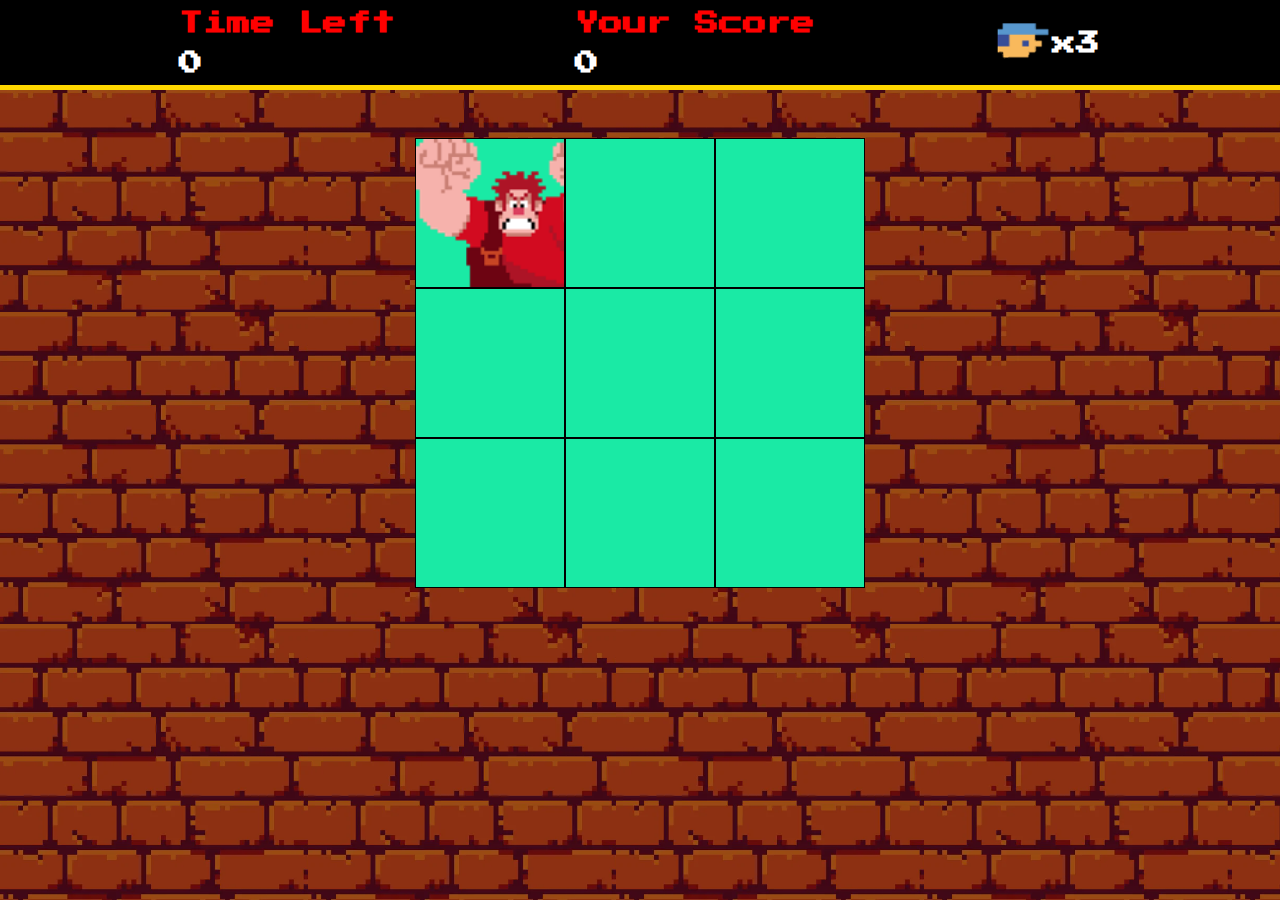
<file: index.html>
<!DOCTYPE html>
<html lang="en">
<head>
    
    <meta charset="UTF-8">
    <meta name="viewport" content="width=device-width, initial-scale=1.0">
    <title>Detona Ralph</title>

    <link rel="preconnect" href="https://fonts.googleapis.com">
    <link rel="preconnect" href="https://fonts.gstatic.com" crossorigin>
    <link href="https://fonts.googleapis.com/css2?family=Montserrat:ital@0;1&family=Press+Start+2P&display=swap" rel="stylesheet">

    <link rel="stylesheet" href="reset.css">
    <link rel="stylesheet" href="main.css">

    <link rel="shortcut icon" type="imagex/png" href="favicon.jpg">

</head>
<body>

    <div class="container">
        <div class="menu">
            <div class="menu-time">
                <h2 style="color: red;">Time Left</h2>
                <h2 id="time-left">0</h2>
            </div>
            <div class="menu-score">
                <h2 style="color: red;">Your Score</h2>
                <h2 id="score">0</h2>
            </div>
            <div class="menu-lives">
                <img src="player.png" alt="foto do jogador" height="50px"/>
                <h2>x3</h2>
            </div>

        </div>

        <div class="panel">
            <div class="panel-row">
                <div class="square enemy" id="1"></div>
                <div class="square" id="2"></div>
                <div class="square" id="3"></div>
            </div>

            <div class="panel-row">
                <div class="square" id="4"></div>
                <div class="square" id="5"></div>
                <div class="square" id="6"></div>
            </div>

            <div class="panel-row">
                <div class="square" id="7"></div>
                <div class="square" id="8"></div>
                <div class="square" id="9"></div>
            </div>
        </div>
    </div>
    
    <script defer src="engine.js"></script>
</body>
</html>
</file>
<file: main.css>
.container{
    display: flex;
    flex-direction: column;
    height: 100vh;
    background-image: url("wall.png");

}

.menu{
    display: flex;
    justify-content: space-evenly;
    align-items: center;

    height: 90px;
    width: 100%;
    background-color: #000000;
    color: #ffffff;
    border-bottom: 5px solid #ffd700;
}

.panel{
    margin-top: 3rem;
    display: flex;
    align-items: center;
    justify-content: center;

}

.square{
    height: 150px;
    width: 150px;
    border: 1px solid #000000;
    background-color: #1aeaa5;
}

.enemy{
    background-image: url("ralph.png");
    background-size: cover;
}

.menu-lives{
    display: flex;
    align-items: center;
    justify-content: center;
}

.menu-time h2:nth-child(2),
.menu-score h2:nth-child(2){
    margin-top: 1rem;
}
</file>
